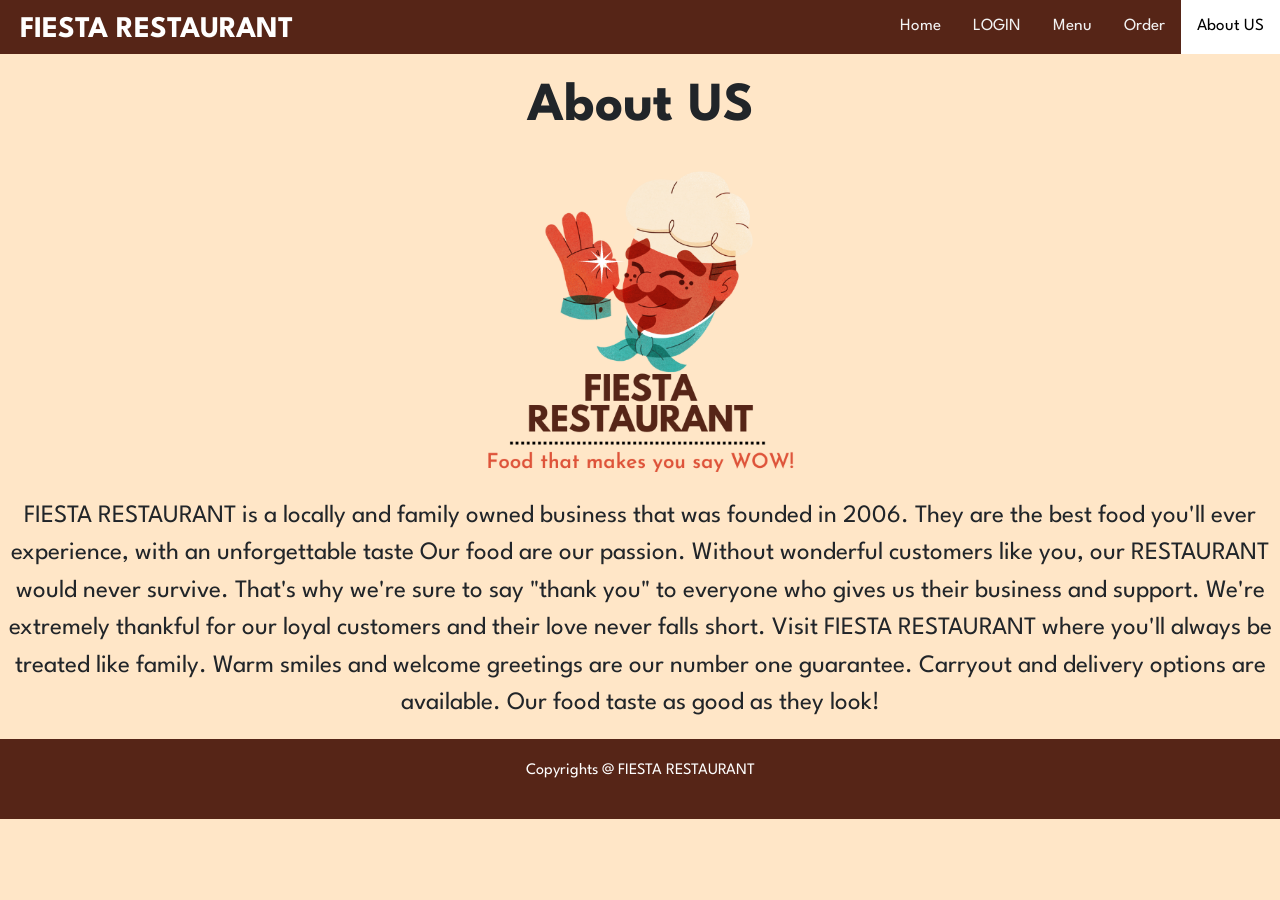
<file: about.html>
<!DOCTYPE html>
<html lang="en">

<head>
    <title>About</title>
    <link rel="stylesheet" href="https://stackpath.bootstrapcdn.com/bootstrap/4.5.2/css/bootstrap.min.css"
        integrity="sha384-JcKb8q3iqJ61gNV9KGb8thSsNjpSL0n8PARn9HuZOnIxN0hoP+VmmDGMN5t9UJ0Z" crossorigin="anonymous">
    <script src="https://code.jquery.com/jquery-3.5.1.slim.min.js"
        integrity="sha384-DfXdz2htPH0lsSSs5nCTpuj/zy4C+OGpamoFVy38MVBnE+IbbVYUew+OrCXaRkfj"
        crossorigin="anonymous"></script>
    <script src="https://cdn.jsdelivr.net/npm/popper.js@1.16.1/dist/umd/popper.min.js"
        integrity="sha384-9/reFTGAW83EW2RDu2S0VKaIzap3H66lZH81PoYlFhbGU+6BZp6G7niu735Sk7lN"
        crossorigin="anonymous"></script>
    <script src="https://stackpath.bootstrapcdn.com/bootstrap/4.5.2/js/bootstrap.min.js"
        integrity="sha384-B4gt1jrGC7Jh4AgTPSdUtOBvfO8shuf57BaghqFfPlYxofvL8/KUEfYiJOMMV+rV"
        crossorigin="anonymous"></script>
    <style>
        @import url('https://fonts.googleapis.com/css2?family=League+Spartan&display=swap');

        .topnav {
            overflow: hidden;
            background-color: #562517;
            margin: 0px 0px 0px 0px;
        }

        .topnav a {
            float: right;
            color: #f2f2f2;
            text-align: center;
            padding: 14px 16px;
            text-decoration: none;
            font-size: 17px;
        }

        .topnav a:hover {
            background-color: #ddd;
            color: black;
        }

        .topnav a.active {
            background-color: #ffffff;
            color: rgb(0, 0, 0);
        }

        ::-webkit-scrollbar {
            width: 10px;
        }

        ::-webkit-scrollbar-track {
            background: #fff;

        }

        ::-webkit-scrollbar-thumb {
            background: #562517;

        }
    </style>
</head>

<body style="font-family: 'League Spartan', sans-serif;background-color: #FFE6C7; ">
    <link rel="stylesheet" href="./menu.css" type="text/css">
    <div class="topnav">
        <a class="active" href="./about.html">About US</a>
        <a href="./order.html">Order</a>
        <a href="./menu.html">Menu</a>
        <a href="./signup.html">LOGIN</a>
        <a href="./index.html">Home</a>
        <b>
            <p style="float: left;color: #ffffff; ; font-size: 30px; margin: 7.5px 20px 0px;">FIESTA RESTAURANT</p>
        </b>
    </div>

    <!--<img src="./Red and Blue Illustrated Street Food Logo.png" style="width: 350px;" alt="">-->

    <b>
        <h1 style="text-align: center; font-size: 55px; margin-top: 20px; font-weight: 700; ">About US</h1>
    </b>
    <img style="width: 350px; display: block;
margin-left: auto;
margin-right: auto;" src="./images/Logo.png" alt="">
    <p style="text-align: center; font-size: 25px;">FIESTA RESTAURANT is a locally and family owned business that was
        founded in 2006. They are the best food you'll ever experience, with an unforgettable taste

        Our food are our passion. Without wonderful customers like you, our RESTAURANT would never survive. That's why
        we're sure to say "thank you" to everyone who gives us their business and support. We're extremely thankful for
        our loyal customers and their love never falls short.

        Visit FIESTA RESTAURANT where you'll always be treated like family. Warm smiles and welcome greetings are our
        number one guarantee. Carryout and delivery options are available. Our food taste as good as they look!</p>

    <footer style="display:flex; justify-content: center; padding: 20px 20px; background-color: #562517; color: white;">
        <p>Copyrights @ FIESTA RESTAURANT</p>
    </footer>

</body>

</html>
</file>
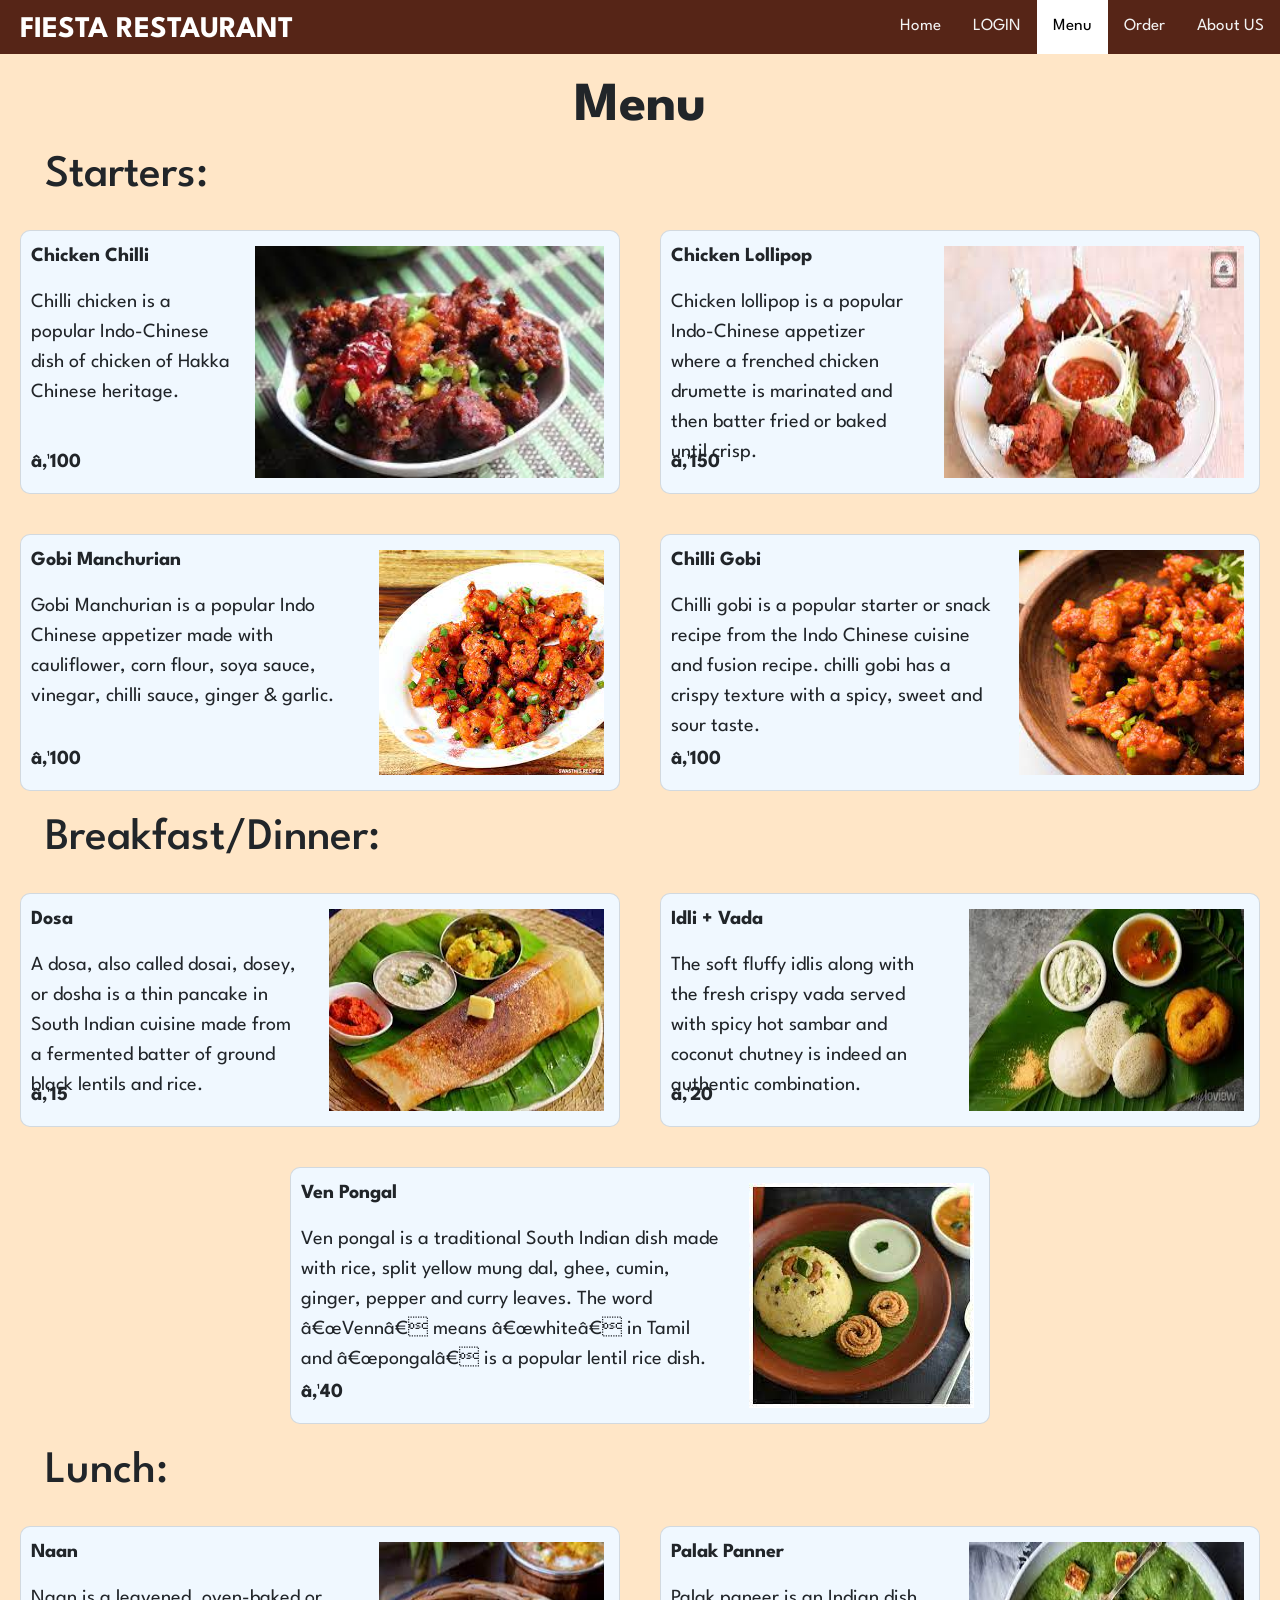
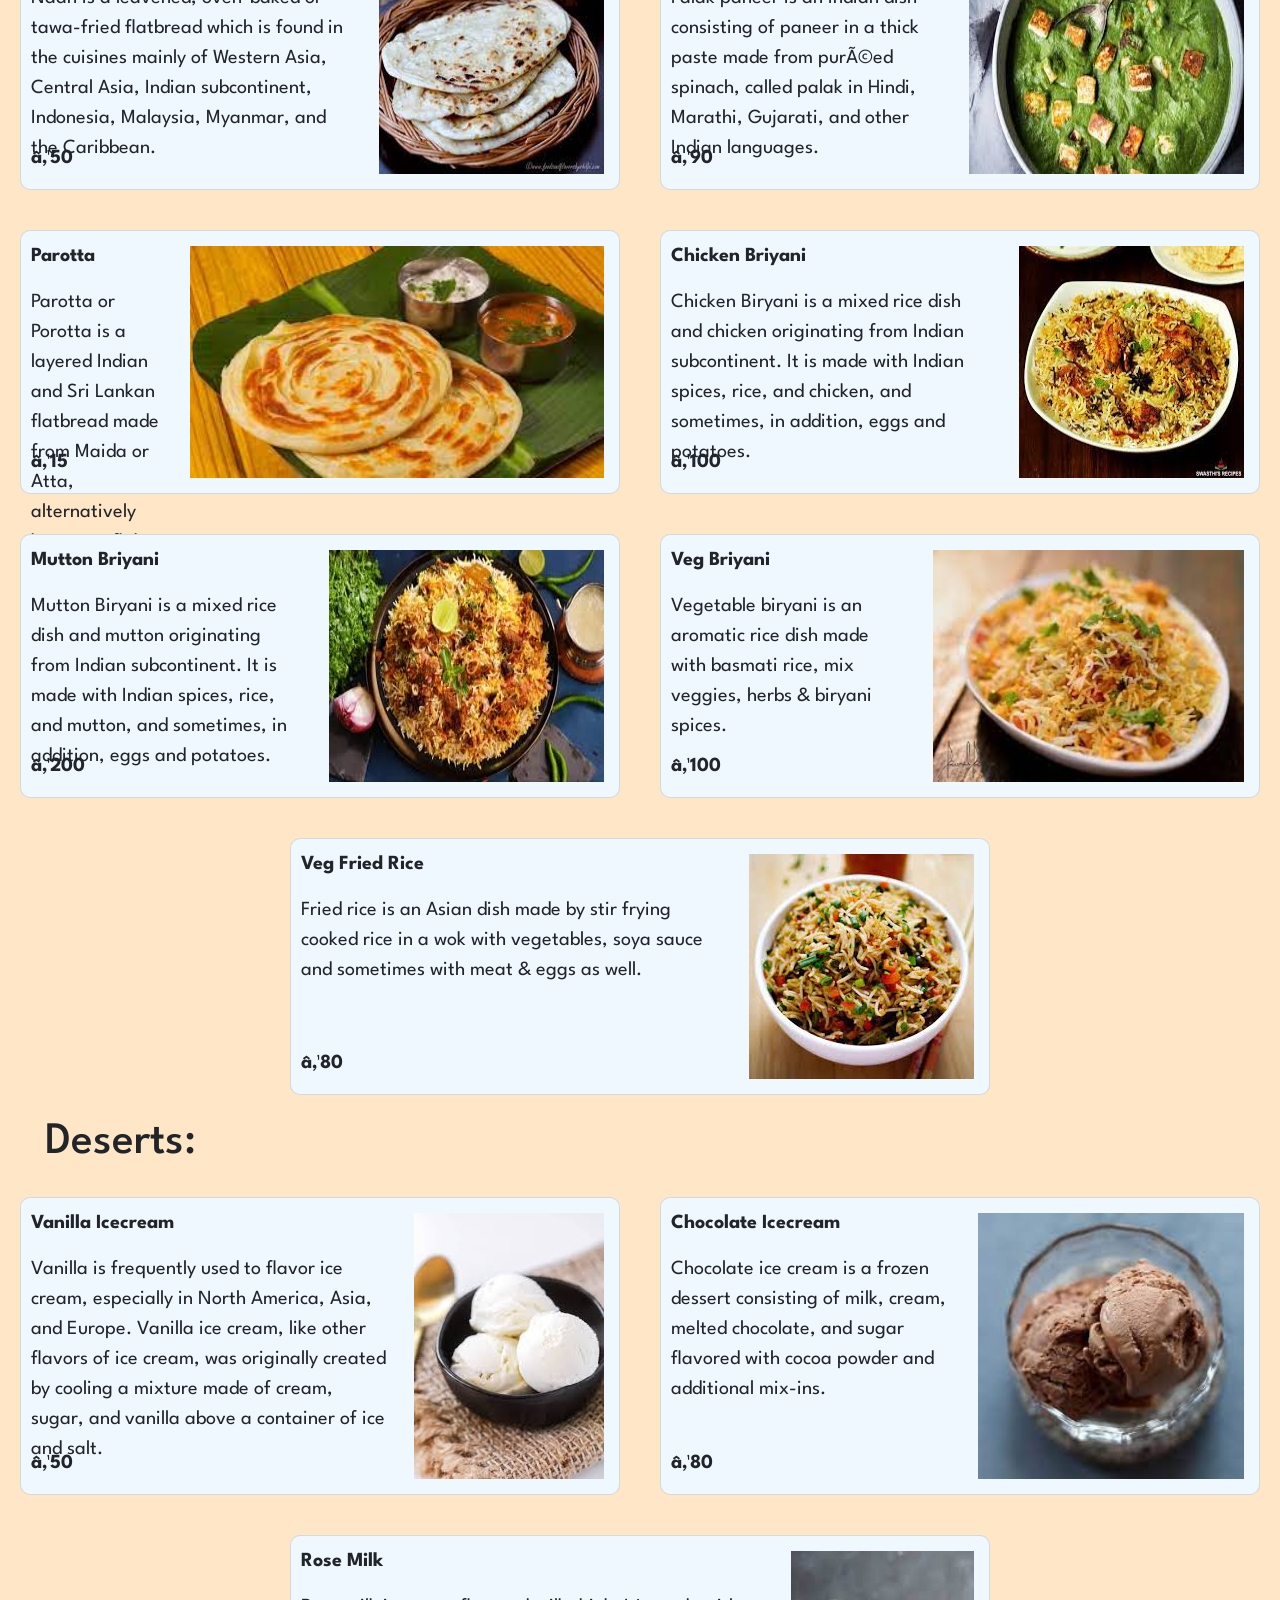
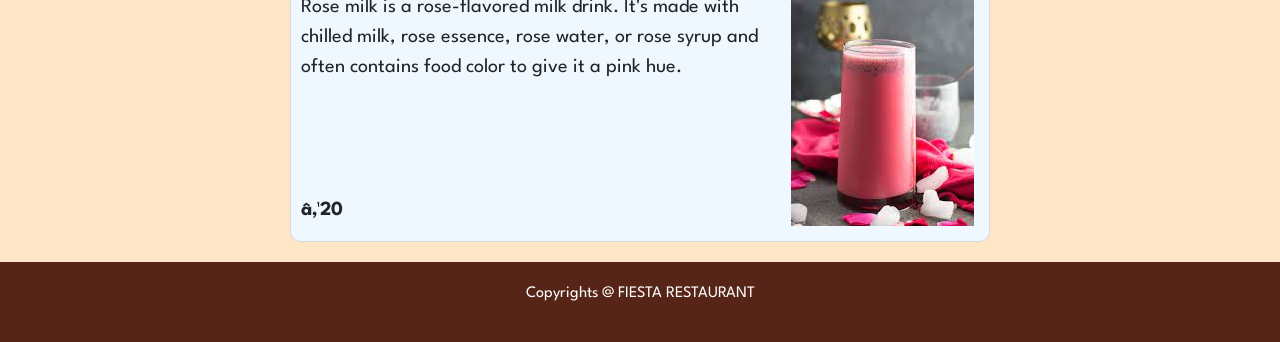
<file: menu.html>
<!DOCTYPE html>
<html lang="en">

<head>
    <title>Menu</title>
    <link rel="stylesheet" href="https://stackpath.bootstrapcdn.com/bootstrap/4.5.2/css/bootstrap.min.css"
        integrity="sha384-JcKb8q3iqJ61gNV9KGb8thSsNjpSL0n8PARn9HuZOnIxN0hoP+VmmDGMN5t9UJ0Z" crossorigin="anonymous">
    <script src="https://code.jquery.com/jquery-3.5.1.slim.min.js"
        integrity="sha384-DfXdz2htPH0lsSSs5nCTpuj/zy4C+OGpamoFVy38MVBnE+IbbVYUew+OrCXaRkfj"
        crossorigin="anonymous"></script>
    <script src="https://cdn.jsdelivr.net/npm/popper.js@1.16.1/dist/umd/popper.min.js"
        integrity="sha384-9/reFTGAW83EW2RDu2S0VKaIzap3H66lZH81PoYlFhbGU+6BZp6G7niu735Sk7lN"
        crossorigin="anonymous"></script>
    <script src="https://stackpath.bootstrapcdn.com/bootstrap/4.5.2/js/bootstrap.min.js"
        integrity="sha384-B4gt1jrGC7Jh4AgTPSdUtOBvfO8shuf57BaghqFfPlYxofvL8/KUEfYiJOMMV+rV"
        crossorigin="anonymous"></script>
    <style>
        @import url('https://fonts.googleapis.com/css2?family=League+Spartan&display=swap');

        .topnav {
            overflow: hidden;
            background-color: #562517;
            margin: 0px 0px 0px 0px;
        }

        .topnav a {
            float: right;
            color: #f2f2f2;
            text-align: center;
            padding: 14px 16px;
            text-decoration: none;
            font-size: 17px;
        }

        .topnav a:hover {
            background-color: #ddd;
            color: black;
        }

        .topnav a.active {
            background-color: #ffffff;
            color: rgb(0, 0, 0);
        }

        ::-webkit-scrollbar {
  width: 10px;
}
::-webkit-scrollbar-track {
  background: #fff; 
  
}
::-webkit-scrollbar-thumb {
  background: #562517; 
    
}
    </style>
</head>

<body style="font-family: 'League Spartan', sans-serif;background-color: #FFE6C7; ">
    <link rel="stylesheet" href="./menu.css" type="text/css">
    <div class="topnav">
        <a href="./about.html">About US</a>
        <a href="./order.html">Order</a>
        <a class="active" href="./menu.html">Menu</a>
        <a href="./signup.html">LOGIN</a>
        <a href="./index.html">Home</a>
        <b>
            <p style="float: left;color: #ffffff; ; font-size: 30px; margin: 7.5px 20px 0px;">FIESTA RESTAURANT</p>
        </b>
    </div>

    <!--<img src="./Red and Blue Illustrated Street Food Logo.png" style="width: 350px;" alt="">-->
    
    <b><h1 style="text-align: center; font-size: 55px; margin-top: 20px; font-weight: 700; ">Menu</h1></b>

    
    <h1 class="cate" style="margin-left: 20px;">Starters:</h1>
    

    <div class="group d-flex flex-row">
        <div class="card  d-flex flex-row">
            <div>
                <p class="title">Chicken Chilli</p>
                <p class="description">Chilli chicken is a popular Indo-Chinese dish of chicken of Hakka Chinese heritage.</p>
                <p class="price">₹100</p>
            </div>
            <img class="image" src="./images/Chilli Chicken.jpg" alt="">
        </div>
        <div class="card  d-flex flex-row">
            <div>
                <p class="title">Chicken Lollipop</p>
                <p class="description">Chicken lollipop is a popular Indo-Chinese appetizer where a frenched chicken drumette is marinated and then batter fried or baked until crisp.</p>
                <p class="price">₹150</p>
            </div>
            <img class="image" src="./images/Chicken Lollipop.jpg" alt="">
        </div>
    </div>
    <div class="group d-flex flex-row">
        <div class="card  d-flex flex-row">
            <div>
                <p class="title">Gobi Manchurian</p>
                <p class="description">Gobi Manchurian is a popular Indo Chinese appetizer made with cauliflower, corn flour, soya sauce, vinegar, chilli sauce, ginger & garlic. </p>
                <p class="price">₹100</p>
            </div>
            <img class="image" src="./images/gobi manchurian.jpg" alt="">
        </div>
        <div class="card  d-flex flex-row">
            <div>
                <p class="title">Chilli Gobi</p>
                <p class="description">Chilli gobi is a popular starter or snack recipe from the Indo Chinese cuisine and fusion recipe. chilli gobi has a crispy texture with a spicy, sweet and sour taste.</p>
                <p class="price">₹100</p>
            </div>
            <img class="image" src="./images/Chilli Gobi.jpg" alt="">
        </div>
    </div>


    <h1 class="cate" style="margin-left: 20px;">Breakfast/Dinner:</h1>


    <div class="group d-flex flex-row">
        <div class="card  d-flex flex-row">
            <div>
                <p class="title">Dosa</p>
                <p class="description">A dosa, also called dosai, dosey, or dosha is a thin pancake in South Indian cuisine made from a fermented batter of ground black lentils and rice.</p>
                <p class="price">₹15</p>
            </div>
            <img class="image" src="./images/Dosa.jpg" alt="">
        </div>
        <div class="card  d-flex flex-row">
            <div>
                <p class="title">Idli + Vada</p>
                <p class="description">The soft fluffy idlis along with the fresh crispy vada served with spicy hot sambar and coconut chutney is indeed an authentic combination. </p>
                <p class="price">₹20</p>
            </div>
            <img class="image" src="./images/Idli vada.jpg" alt="">
        </div>
    </div>
    <div class="group d-flex flex-row">
        <div class="card  d-flex flex-row">
            <div>
                <p class="title">Ven Pongal</p>
                <p class="description">Ven pongal is a traditional South Indian dish made with rice, split yellow mung dal, ghee, cumin, ginger, pepper and curry leaves. The word “Venn” means “white” in Tamil and “pongal” is a popular lentil rice dish.</p>
                <p class="price">₹40</p>
            </div>
            <img class="image" src="./images/Pongal.jpg" alt="">
        </div>
    </div>


    <h1 class="cate" style="margin-left: 20px;">Lunch:</h1>


    <div class="group d-flex flex-row">
        <div class="card  d-flex flex-row">
            <div>
                <p class="title">Naan</p>
                <p class="description">Naan is a leavened, oven-baked or tawa-fried flatbread which is found in the cuisines mainly of Western Asia, Central Asia, Indian subcontinent, Indonesia, Malaysia, Myanmar, and the Caribbean.</p>
                <p class="price">₹50</p>
            </div>
            <img class="image" src="./images/Naan.jpg" alt="">
        </div>
        <div class="card  d-flex flex-row">
            <div>
                <p class="title">Palak Panner</p>
                <p class="description">Palak paneer is an Indian dish consisting of paneer in a thick paste made from puréed spinach, called palak in Hindi, Marathi, Gujarati, and other Indian languages. </p>
                <p class="price">₹90</p>
            </div>
            <img class="image" src="./images/Palak Panner.jpg" alt="">
        </div>
    </div>
    <div class="group d-flex flex-row">
        <div class="card  d-flex flex-row">
            <div>
                <p class="title">Parotta</p>
                <p class="description">Parotta or Porotta is a layered Indian and Sri Lankan flatbread made from Maida or Atta, alternatively known as flaky ribbon pancake.</p>
                <p class="price">₹15</p>
            </div>
            <img class="image" src="./images/Parrota.jpg" alt="">
        </div>
        <div class="card  d-flex flex-row">
            <div>
                <p class="title">Chicken Briyani                </p>
                <p class="description">Chicken Biryani is a mixed rice dish and chicken originating from Indian subcontinent. It is made with Indian spices, rice, and chicken, and sometimes, in addition, eggs and potatoes.</p>
                <p class="price">₹100</p>
            </div>
            <img class="image" src="./images/Chicken Biryani.jpg" alt="">
        </div>
    </div>
    <div class="group d-flex flex-row">
        <div class="card  d-flex flex-row">
            <div>
                <p class="title">Mutton Briyani</p>
                <p class="description">Mutton Biryani is a mixed rice dish and mutton originating from Indian subcontinent. It is made with Indian spices, rice, and mutton, and sometimes, in addition, eggs and potatoes.</p>
                <p class="price">₹200</p>
            </div>
            <img class="image" src="./images/Mutton Biryani.jpg" alt="">
        </div>
        <div class="card  d-flex flex-row">
            <div>
                <p class="title">Veg Briyani</p>
                <p class="description">Vegetable biryani is an aromatic rice dish made with basmati rice, mix veggies, herbs & biryani spices.</p>
                <p class="price">₹100</p>
            </div>
            <img class="image" src="./images/Veg Biryani.jpg" alt="">
        </div>
    </div>
    <div class="group d-flex flex-row">
        <div class="card  d-flex flex-row">
            <div>
                <p class="title">Veg Fried Rice</p>
                <p class="description">Fried rice is an Asian dish made by stir frying cooked rice in a wok with vegetables, soya sauce and sometimes with meat & eggs as well.</p>
                <p class="price">₹80</p>
            </div>
            <img class="image" src="./images/Veg Fried Rice.jpg" alt="">
        </div>
    </div>


    <h1 class="cate" style="margin-left: 20px;">Deserts:</h1>


    <div class="group d-flex flex-row">
        <div class="card  d-flex flex-row">
            <div>
                <p class="title">Vanilla Icecream</p>
                <p class="description">Vanilla is frequently used to flavor ice cream, especially in North America, Asia, and Europe. Vanilla ice cream, like other flavors of ice cream, was originally created by cooling a mixture made of cream, sugar, and vanilla above a container of ice and salt.</p>
                <p class="price">₹50</p>
            </div>
            <img class="image" src="./images/Vanilla Icecream.jpg" alt="">
        </div>
        <div class="card  d-flex flex-row">
            <div>
                <p class="title">Chocolate Icecream</p>
                <p class="description">Chocolate ice cream is a frozen dessert consisting of milk, cream, melted chocolate, and sugar flavored with cocoa powder and additional mix-ins.</p>
                <p class="price">₹80</p>
            </div>
            <img class="image" src="./images/Chocolate Icecream.jpg" alt="">
        </div>
    </div>
    <div class="group d-flex flex-row">
        <div class="card  d-flex flex-row">
            <div>
                <p class="title">Rose Milk</p>
                <p class="description">Rose milk is a rose-flavored milk drink. It's made with chilled milk, rose essence, rose water, or rose syrup and often contains food color to give it a pink hue.</p>
                <p class="price">₹20</p>
            </div>
            <img class="image" src="./images/rose milk.jpg" alt="">
        </div>
    </div>
    <footer style="display:flex; justify-content: center; padding: 20px 20px; background-color: #562517; color: white;">
        <p>Copyrights @ FIESTA RESTAURANT</p>
      </footer>
</body>

</html>
</file>
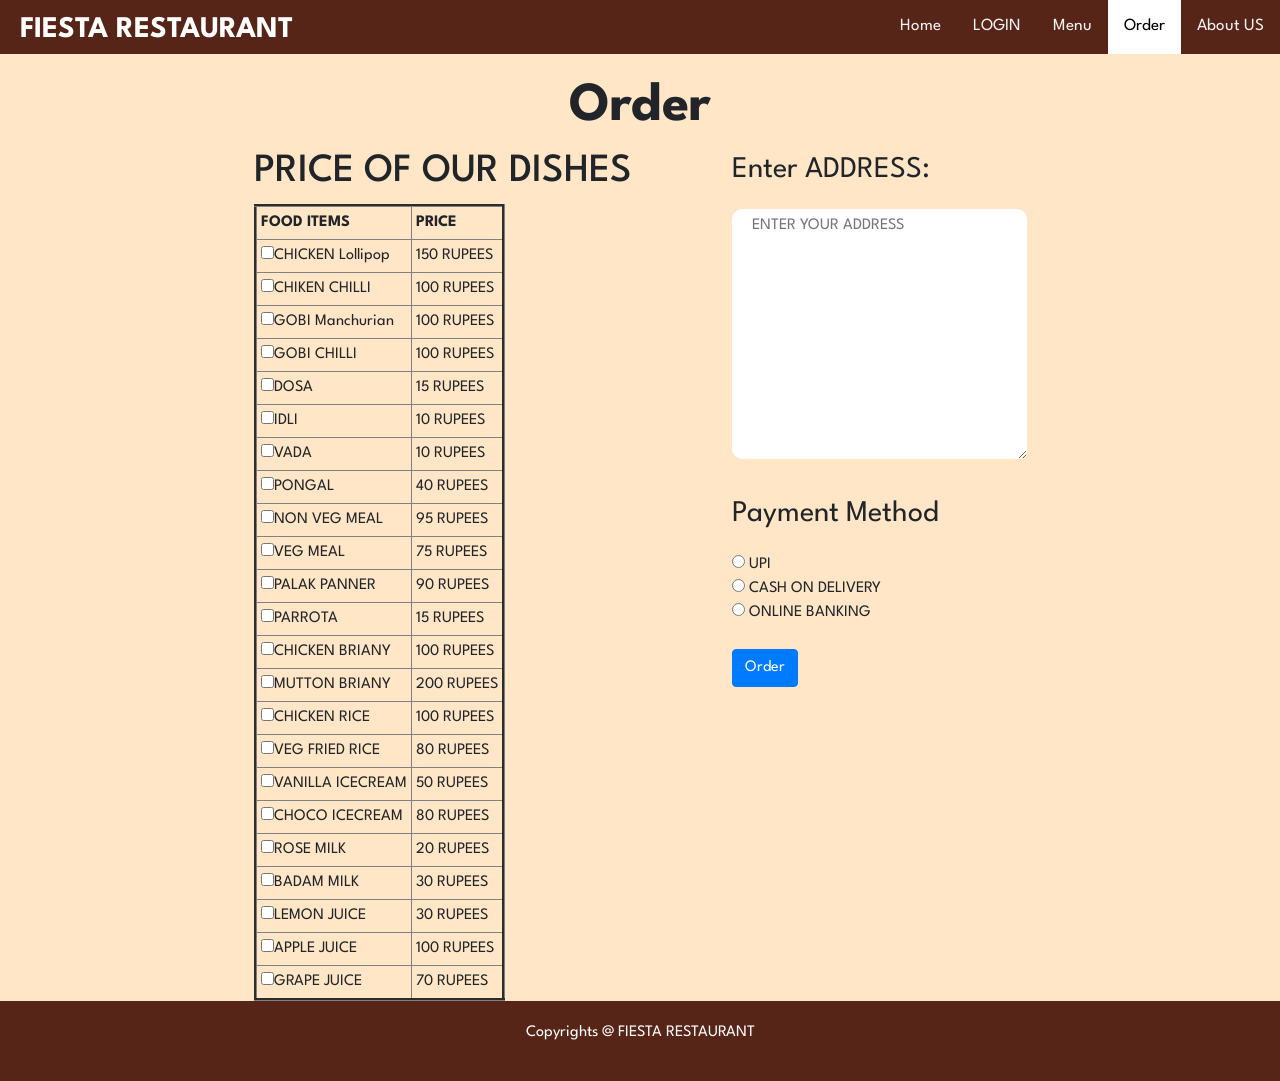
<file: order.html>
<!DOCTYPE html>
<html lang="en">

<head>
    <title>Order</title>
    <link rel="stylesheet" href="https://stackpath.bootstrapcdn.com/bootstrap/4.5.2/css/bootstrap.min.css"
        integrity="sha384-JcKb8q3iqJ61gNV9KGb8thSsNjpSL0n8PARn9HuZOnIxN0hoP+VmmDGMN5t9UJ0Z" crossorigin="anonymous">
    <script src="https://code.jquery.com/jquery-3.5.1.slim.min.js"
        integrity="sha384-DfXdz2htPH0lsSSs5nCTpuj/zy4C+OGpamoFVy38MVBnE+IbbVYUew+OrCXaRkfj"
        crossorigin="anonymous"></script>
    <script src="https://cdn.jsdelivr.net/npm/popper.js@1.16.1/dist/umd/popper.min.js"
        integrity="sha384-9/reFTGAW83EW2RDu2S0VKaIzap3H66lZH81PoYlFhbGU+6BZp6G7niu735Sk7lN"
        crossorigin="anonymous"></script>
    <script src="https://stackpath.bootstrapcdn.com/bootstrap/4.5.2/js/bootstrap.min.js"
        integrity="sha384-B4gt1jrGC7Jh4AgTPSdUtOBvfO8shuf57BaghqFfPlYxofvL8/KUEfYiJOMMV+rV"
        crossorigin="anonymous"></script>
    <style>
        @import url('https://fonts.googleapis.com/css2?family=League+Spartan&display=swap');

        input,
        textarea {
            padding: 5px 20px;
            border-radius: 10px;
            border: none;
            font-size: 16px;

        }

        .topnav {
            overflow: hidden;
            background-color: #562517;
        }

        .topnav a {
            float: right;
            color: #f2f2f2;
            text-align: center;
            padding: 14px 16px;
            text-decoration: none;
            font-size: 17px;
        }

        .topnav a:hover {
            background-color: #ddd;
            color: black;
        }

        .topnav a.active {
            background-color: #ffffff;
            color: rgb(0, 0, 0);
        }

        ::-webkit-scrollbar {
  width: 10px;
}
::-webkit-scrollbar-track {
  background: #fff; 
  
}
::-webkit-scrollbar-thumb {
  background: #562517; 
    
}
    </style>

</head>

<body style="font-family: 'League Spartan', sans-serif;background-color: #FFE6C7; ">
    <div class="topnav">
        <a href="./about.html">About US</a>
        <a class="active" href="./order.html">Order</a>
        <a href="./menu.html">Menu</a>
        <a href="./signup.html">LOGIN</a>
        <a href="./index.html">Home</a>
        <b>
            <p style="float: left;color: #ffffff; ; font-size: 30px; margin: 7.5px 20px 0px;">FIESTA RESTAURANT</p>
        </b>
    </div>
    <b>
        <h1 style="text-align: center; font-size: 55px; margin-top: 20px; font-weight: 700; ">Order</h1>
    </b>
    <div class="d-flex flex-row" style="display: flex; justify-content: center;">
        <div>
            <h1 style="margin-right: 100px;">PRICE OF OUR DISHES</h1>
            <table border="3px" cellpadding="4px" class="e" style="margin-right: 100px;">
                <thead>
                    <th>FOOD ITEMS</th>
                    <th>PRICE</th>
                </thead>

                <tr>
                    <td><input type="checkbox" name="checkbox" id="checkbox">CHICKEN Lollipop</td>
                    <td>150 RUPEES</td>

                </tr>
                <tr>
                    <td><input type="checkbox" name="checkbox" id="checkbox">CHIKEN CHILLI</td>
                    <td>100 RUPEES</td>
                </tr>
                <tr>
                    <td><input type="checkbox" name="checkbox" id="checkbox">GOBI Manchurian</td>
                    <td> 100 RUPEES</td>
                </tr>
                <tr>
                    <td><input type="checkbox" name="checkbox" id="checkbox">GOBI CHILLI</td>
                    <td>100 RUPEES</td>

                </tr>
                <tr>
                    <td><input type="checkbox" name="checkbox" id="checkbox">DOSA</td>
                    <td>15 RUPEES</td>
                </tr>
                <tr>
                    <td><input type="checkbox" name="checkbox" id="checkbox">IDLI</td>
                    <td>10 RUPEES</td>

                </tr>
                <tr>
                    <td><input type="checkbox" name="checkbox" id="checkbox">VADA</td>
                    <td>10 RUPEES</td>

                </tr>
                <tr>
                    <td><input type="checkbox" name="checkbox" id="checkbox">PONGAL</td>
                    <td>40 RUPEES</td>

                </tr>
                <tr>
                    <td><input type="checkbox" name="checkbox" id="checkbox">NON VEG MEAL</td>
                    <td> 95 RUPEES</td>

                </tr>
                <tr>
                    <td><input type="checkbox" name="checkbox" id="checkbox">VEG MEAL</td>
                    <td> 75 RUPEES</td>

                </tr>
                <tr>
                    <td><input type="checkbox" name="checkbox" id="checkbox">PALAK PANNER</td>
                    <td>90 RUPEES</td>

                </tr>
                <tr>
                    <td><input type="checkbox" name="checkbox" id="checkbox">PARROTA</td>
                    <td>15 RUPEES</td>
                </tr>
                <tr>
                    <td><input type="checkbox" name="checkbox" id="checkbox">CHICKEN BRIANY</td>
                    <td> 100 RUPEES</td>

                </tr>
                <tr>
                    <td><input type="checkbox" name="checkbox" id="checkbox">MUTTON BRIANY</td>
                    <td> 200 RUPEES</td>
                </tr>

                <tr>
                    <td><input type="checkbox" name="checkbox" id="checkbox">CHICKEN RICE</td>
                    <td> 100 RUPEES</td>


                </tr>
                <tr>
                    <td><input type="checkbox" name="checkbox" id="checkbox">VEG FRIED RICE</td>
                    <td>80 RUPEES</td>

                </tr>
                <tr>
                    <td><input type="checkbox" name="checkbox" id="checkbox">VANILLA ICECREAM</td>
                    <td>50 RUPEES</td>
                </tr>
                <tr>
                    <td><input type="checkbox" name="checkbox" id="checkbox">CHOCO ICECREAM</td>
                    <td> 80 RUPEES </td>

                </tr>
                <tr>
                    <td><input type="checkbox" name="checkbox" id="checkbox">ROSE MILK</td>
                    <td> 20 RUPEES</td>

                </tr>
                <tr>
                    <td><input type="checkbox" name="checkbox" id="checkbox">BADAM MILK</td>
                    <td>30 RUPEES</td>
                </tr>
                <tr>
                    <td><input type="checkbox" name="checkbox" id="checkbox">LEMON JUICE</td>
                    <td> 30 RUPEES</td>
                </tr>
                <tr>
                    <td><input type="checkbox" name="checkbox" id="checkbox">APPLE JUICE</td>
                    <td>100 RUPEES</td>

                </tr>
                <tr>
                    <td><input type="checkbox" name="checkbox" id="checkbox">GRAPE JUICE</td>
                    <td>70 RUPEES</td>

                </tr>

            </table>
        </div>

        <div>
            <p style="font-size: 30px;">Enter ADDRESS:</p>
            <textarea name="addrees" id="" cols="30" rows="10" placeholder="ENTER YOUR ADDRESS"></textarea>
            <br>
            <br>

            <p style="font-size: 30px;">Payment Method</p>
            <input type="radio" name="Payment">
            UPI <br>
            <input type="radio" name="Payment">
            CASH ON DELIVERY <br>
            <input type="radio" name="Payment">
            ONLINE BANKING
            <br>
            <br>
            <a href="./thank.html"><button class="btn btn-primary">Order</button></a>
            <!--<iframe
                    src="https://www.google.com/maps/embed?pb=!1m18!1m12!1m3!1d125323.47388557773!2d76.89719422191244!3d11.01170157336009!2m3!1f0!2f0!3f0!3m2!1i1024!2i768!4f13.1!3m3!1m2!1s0x3ba859af2f971cb5%3A0x2fc1c81e183ed282!2sCoimbatore%2C%20Tamil%20Nadu!5e0!3m2!1sen!2sin!4v1669541480855!5m2!1sen!2sin"
                    width="600" height="450" style="border:0;" allowfullscreen="" loading="lazy"
                    referrerpolicy="no-referrer-when-downgrade"></iframe>-->

        </div>
    </div>
    <footer style="display:flex; justify-content: center; padding: 20px 20px; background-color: #562517; color: white;">
        <p>Copyrights @ FIESTA RESTAURANT</p>
      </footer>
</body>

</html>
</file>
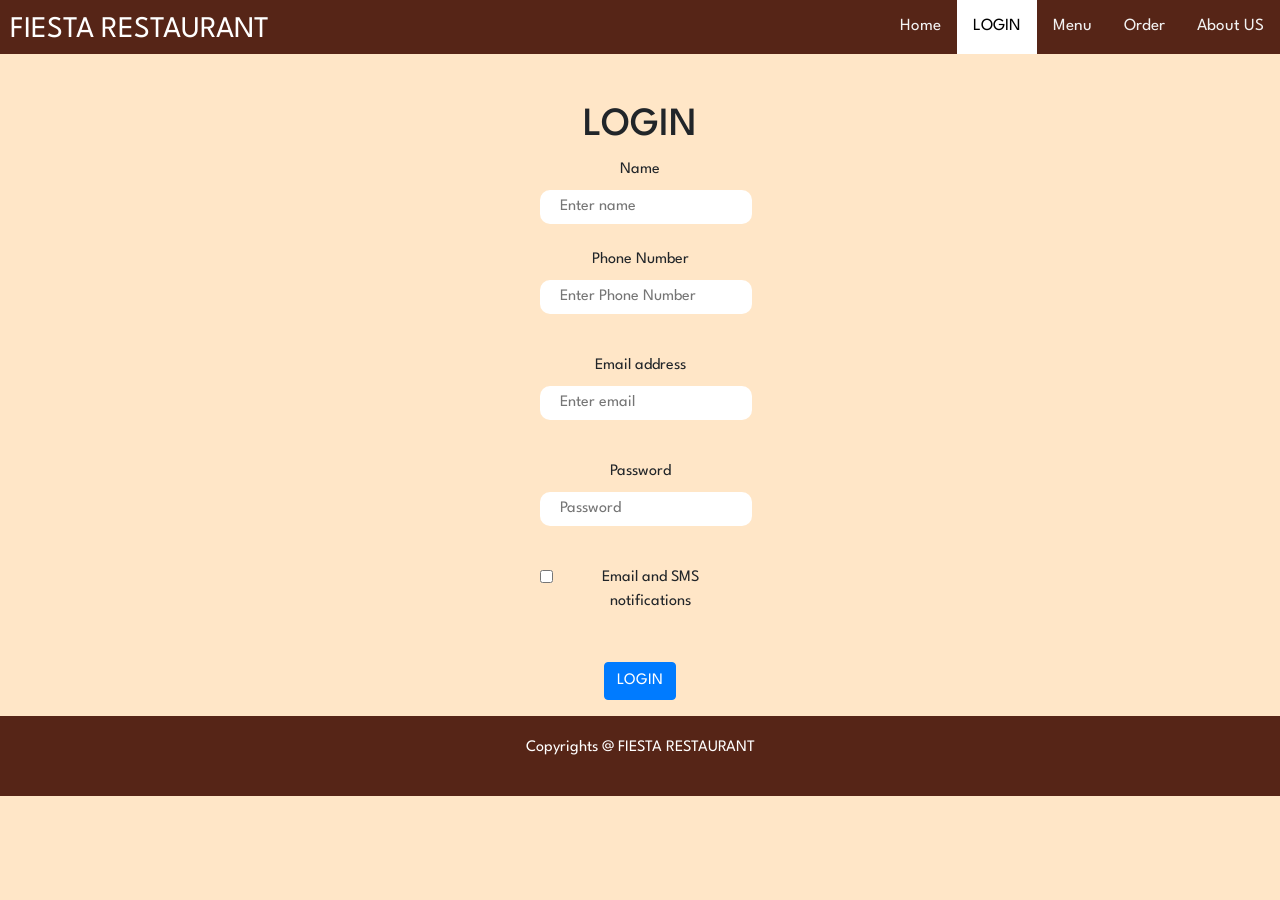
<file: signup.html>
<!DOCTYPE html>
<html lang="en">

<head>
    <title>LOGIN</title>
    <link rel="stylesheet" href="https://stackpath.bootstrapcdn.com/bootstrap/4.5.2/css/bootstrap.min.css" integrity="sha384-JcKb8q3iqJ61gNV9KGb8thSsNjpSL0n8PARn9HuZOnIxN0hoP+VmmDGMN5t9UJ0Z" crossorigin="anonymous"/>
    <style>
        @import url('https://fonts.googleapis.com/css2?family=League+Spartan&display=swap');

        

        .topnav {
            overflow: hidden;
            background-color: #562517;
        }

        .topnav a {
            float: right;
            color: #f2f2f2;
            text-align: center;
            padding: 14px 16px;
            text-decoration: none;
            font-size: 17px;
        }

        .topnav a:hover {
            background-color: #ddd;
            color: black;
        }

        .topnav a.active {
            background-color: #ffffff;
            color: rgb(0, 0, 0);
        }

        ::-webkit-scrollbar {
  width: 10px;
}
::-webkit-scrollbar-track {
  background: #fff; 
  
}
::-webkit-scrollbar-thumb {
  background: #562517; 
    
}
    </style>
</head>

<body class="body">
    <link rel="stylesheet" href="signup.css" type="text/css">
  
    
    
    <div class="topnav">
        <a href="./about.html">About US</a>
        <a href="./order.html">Order</a>
        <a href="./menu.html">Menu</a>
        <a class="active" href="./signup.html">LOGIN</a>
        <a href="./index.html">Home</a>
        <p style="float: left;color: #ffffff; margin-right: 20px; font-size: 30px; margin: 7.5px 10px 0px;">FIESTA RESTAURANT</p>
    </div>
    <br><br>
    <center>
    <h1>LOGIN</h1>
    <form action="/menu.html" style="text-align: center" class="input1"> <div class="form-group">
        <label for="name">Name</label>
        <input type="text"  placeholder="Enter name">
        <br>
        <br>
        <div class="form-group">
        <label for="phonenumber">Phone Number</label>
        <input type="phone"  placeholder="Enter Phone Number">
        </div>
        <br>
        <div class="form-group">
          <label for="exampleInputEmail1">Email address</label>
          <input type="email"  placeholder="Enter email">
          </div>
          <br>
          <div class="form-group">
          <label for="exampleInputPassword1">Password</label>
          <input type="password"  placeholder="Password">
          </div>
          <br>
          <div class="form-group form-check">
          <input type="checkbox" class="form-check-input" id="exampleCheck1">
          <label>Email and SMS notifications</label>
          </div>
          <br>
          <button class="btn btn-primary">LOGIN</button>
      </form>
      
   

</center>
<footer style="display:flex; justify-content: center; padding: 20px 20px; background-color: #562517; color: white;">
    <p>Copyrights @ FIESTA RESTAURANT</p>
  </footer>
</body>

</html>
</file>
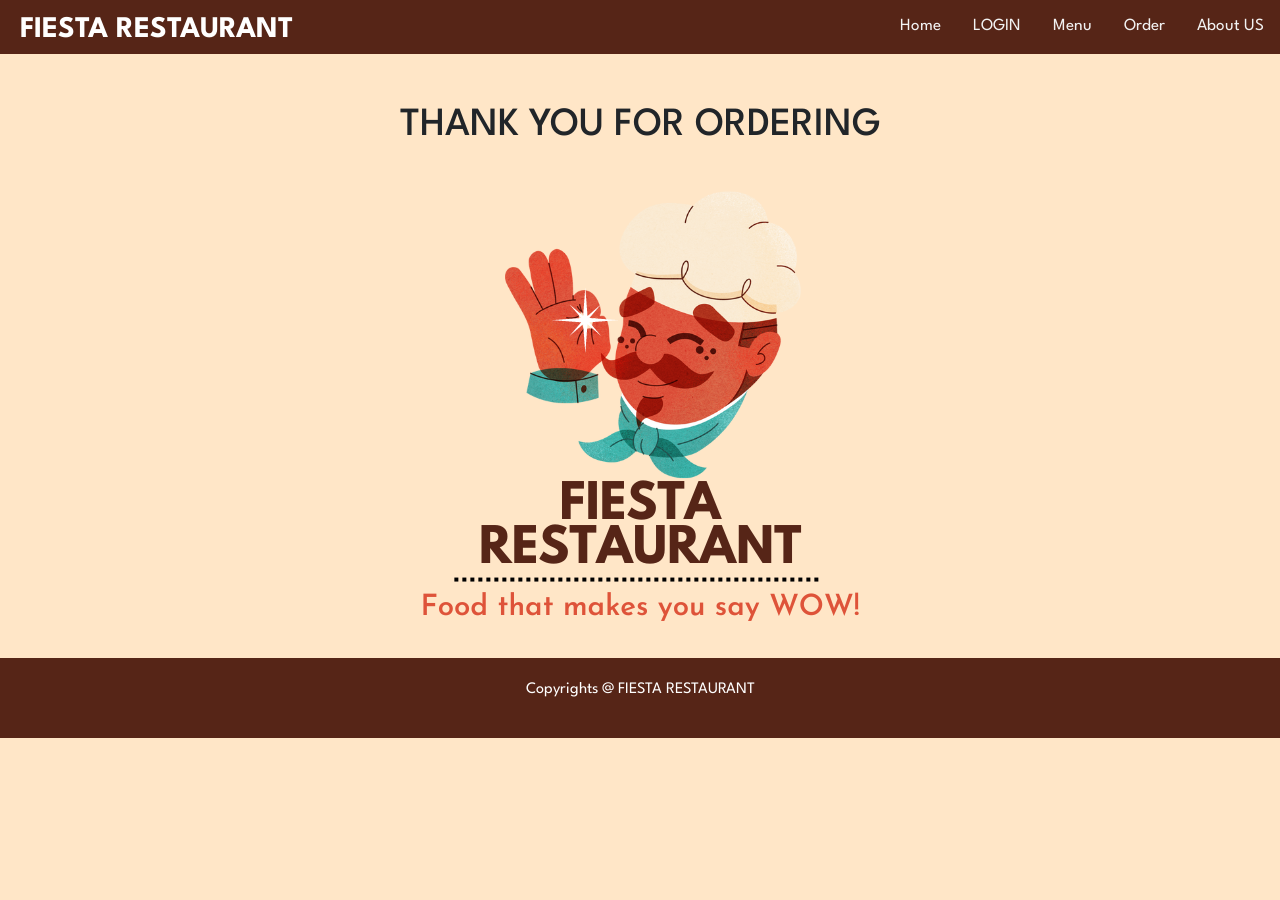
<file: thank.html>
<!DOCTYPE html>
<html lang="en">

<head>
    <title>Thank You</title>
    <link rel="stylesheet" href="https://stackpath.bootstrapcdn.com/bootstrap/4.5.2/css/bootstrap.min.css"
        integrity="sha384-JcKb8q3iqJ61gNV9KGb8thSsNjpSL0n8PARn9HuZOnIxN0hoP+VmmDGMN5t9UJ0Z" crossorigin="anonymous">
    <script src="https://code.jquery.com/jquery-3.5.1.slim.min.js"
        integrity="sha384-DfXdz2htPH0lsSSs5nCTpuj/zy4C+OGpamoFVy38MVBnE+IbbVYUew+OrCXaRkfj"
        crossorigin="anonymous"></script>
    <script src="https://cdn.jsdelivr.net/npm/popper.js@1.16.1/dist/umd/popper.min.js"
        integrity="sha384-9/reFTGAW83EW2RDu2S0VKaIzap3H66lZH81PoYlFhbGU+6BZp6G7niu735Sk7lN"
        crossorigin="anonymous"></script>
    <script src="https://stackpath.bootstrapcdn.com/bootstrap/4.5.2/js/bootstrap.min.js"
        integrity="sha384-B4gt1jrGC7Jh4AgTPSdUtOBvfO8shuf57BaghqFfPlYxofvL8/KUEfYiJOMMV+rV"
        crossorigin="anonymous"></script>
    <style>
        @import url('https://fonts.googleapis.com/css2?family=League+Spartan&display=swap');

        .topnav {
            overflow: hidden;
            background-color: #562517;
            margin: 0px 0px 0px 0px;
        }

        .topnav a {
            float: right;
            color: #f2f2f2;
            text-align: center;
            padding: 14px 16px;
            text-decoration: none;
            font-size: 17px;
        }

        .topnav a:hover {
            background-color: #ddd;
            color: black;
        }

        .topnav a.active {
            background-color: #ffffff;
            color: rgb(0, 0, 0);
        }

        ::-webkit-scrollbar {
  width: 10px;
}
::-webkit-scrollbar-track {
  background: #fff; 
  
}
::-webkit-scrollbar-thumb {
  background: #562517; 
    
}
    </style>
</head>

<body style="font-family: 'League Spartan', sans-serif; background-color: #FFE6C7;">
    <div class="topnav">
        <a href="./about.html">About US</a>
        <a href="./order.html">Order</a>
        <a href="./menu.html">Menu</a>
        <a href="./signup.html">LOGIN</a>
        <a href="./index.html">Home</a>
        <b>
            <p style="float: left;color: #ffffff; ; font-size: 30px; margin: 7.5px 20px 0px;">FIESTA RESTAURANT</p>
        </b>
    </div>
    <br><br>
        <h1 style="text-align: center;">THANK YOU FOR ORDERING</h1>
        <img style="display: block;
    margin-left: auto;
    margin-right: auto;" src="./images/Logo.png" alt="">
    <footer style="display:flex; justify-content: center; padding: 20px 20px; background-color: #562517; color: white;">
        <p>Copyrights @ FIESTA RESTAURANT</p>
      </footer>
</body>

</html>
</file>
<file: menu.css>
.card{
    background-color: aliceblue;  
    padding: 10px; 
    border-radius: 10px;
    font-size: 20px; 
    margin: 20px;
    display: flex;
    width: 700px;
    font-weight: 700;

    
};

.title{
    font-weight: 700;
}

.image{
    margin: 5px;
    float: right;

}

.description{
    padding-right: 20px;
    font-weight: 400;
}

.group{
    display : flex;
    justify-content: center;
}

.cate{
    padding-left: 25px;
    font-size: 45px;
}

.price{
    position: absolute;
    bottom: 0;
}
</file>
<file: signup.css>
.bg-img {
    background-size: cover;
    width: 100%;
    height: 100%;
}

.body {
    font-family: 'League Spartan', sans-serif;
     background-color: #FFE6C7;
}

.input1 {
  width: 200px;
}

input, textarea{
  padding: 5px 20px;
  border-radius: 10px;
  border:none;
  font-size: 16px;
  
  }

#sdgfsyid{
  
}
</file>
